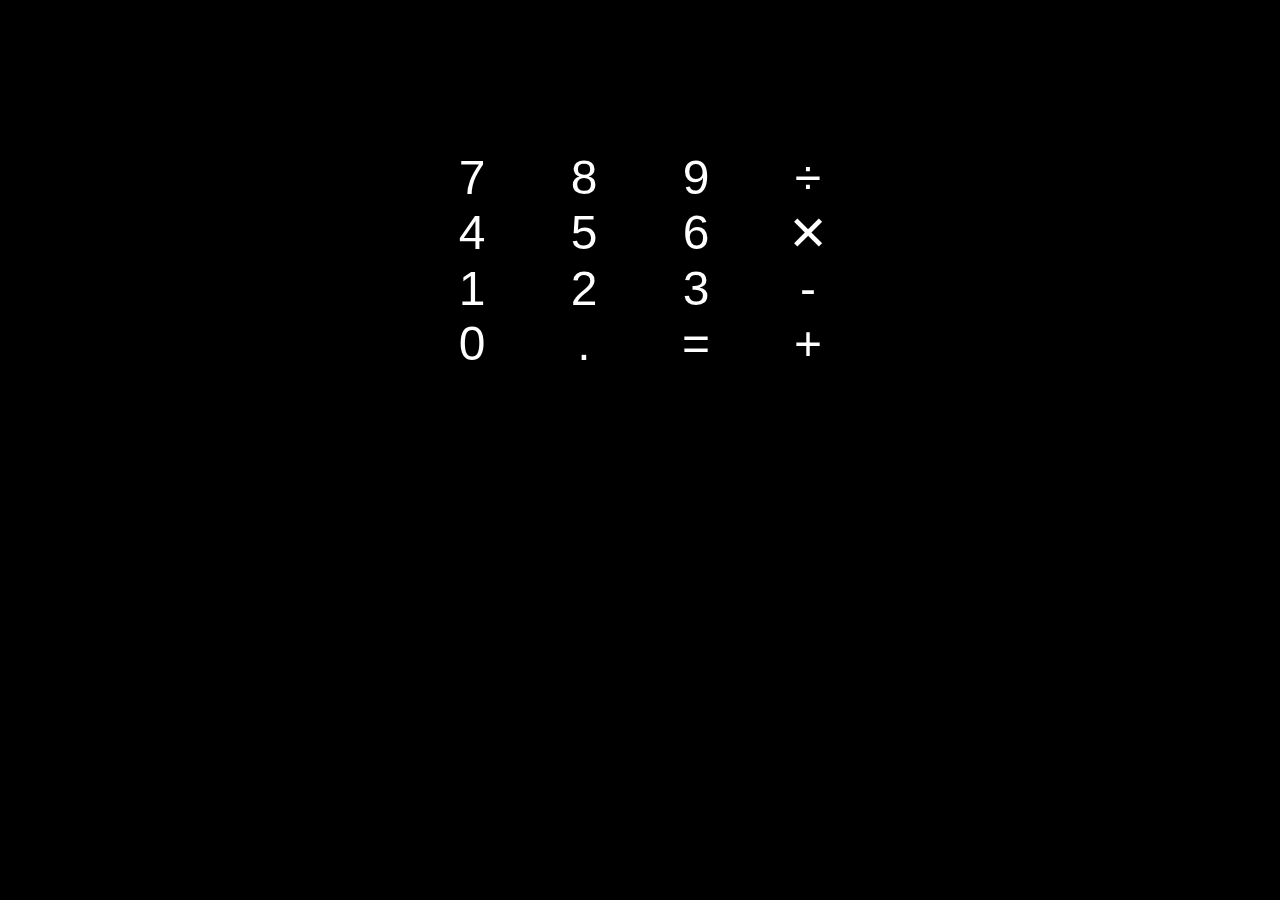
<file: index.html>
<!DOCTYPE html>
<html>
<head>
    <meta charset="utf-8" />
    <title>Fun Calculator</title>
    <meta name="viewport" content="width=device-width, initial-scale=1">
    <link rel="stylesheet" href="css/style.css">
</head>
<body>
    <div class="wrap">
        <div class="gridParent calculator">
            <div class="display">0</div>
            <div class="btn7"><span class="btn">7</span></div>
            <div class="btn8"><span class="btn">8</span></div>
            <div class="btn9"><span class="btn">9</span></div>
            <div class="btnDivide"><span class="btn">&#xf7</span></div>
            <div class="btn4"><span class="btn">4</span></div>
            <div class="btn5"><span class="btn">5</span></div>
            <div class="btn6"><span class="btn">6</span></div>
            <div class="btnMultiply"><span class="btn">&#10005</span></div>
            <div class="btn1"><span class="btn">1</span></div>
            <div class="btn2"><span class="btn">2</span></div>
            <div class="btn3"><span class="btn">3</span></div>
            <div class="btnMinus"><span class="btn">-</span></div>
            <div class="btn0"><span class="btn">0</span></div>
            <div class="btnPeriod"><span class="btn">.</span></div>
            <div class="btnEqual"><span class="btn">=</span></div>
            <div class="btnPlus"><span class="btn">+</span></div>
        </div>
    </div>
    <script src="https://ajax.googleapis.com/ajax/libs/jquery/3.3.1/jquery.min.js"></script>
    <script src="js/main.js"></script>
</body>
</html>
</file>
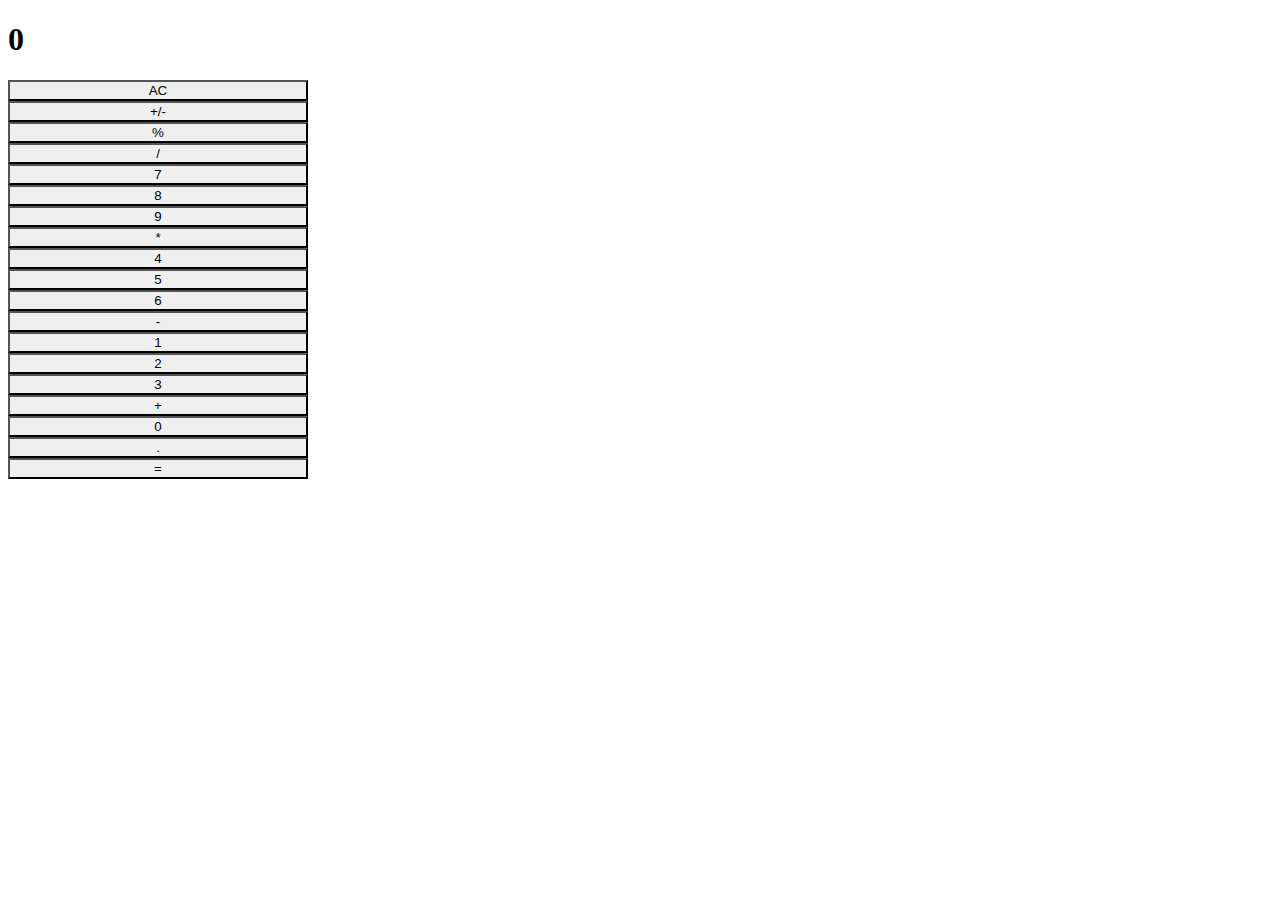
<file: jsCalculator.html>
<!DOCTYPE html>
<html lang="en" dir="ltr">
  <head>
    <meta charset="utf-8">
    <meta name="viewport" content="width=device-width, initial-scale=1, shrink-to-fit=no">
    <title>Calculator</title>
    <link rel="stylesheet" href="https://stackpath.bootstrapcdn.com/bootstrap/4.1.3/css/bootstrap.min.css" integrity="sha384-MCw98/SFnGE8fJT3GXwEOngsV7Zt27NXFoaoApmYm81iuXoPkFOJwJ8ERdknLPMO" crossorigin="anonymous">

    <style media="screen">
      .keyBtn {
        width: 100%;
        height: 100%;
        /* margin: 1px; */
      }
      .btn-dark {
        border-radius: 0 !important;
        outline: none !important;
        box-shadow: none !important;
      }
    </style>
  </head>
  <body>
    <div class="container" style="max-width: 300px;">
      <div class="row no-gutters">
        <div class="col col-sm">
          <h1>0</h1>
        </div>
      </div>
      <div class="row no-gutters">
        <div class="col col-sm">
          <button type="button" id="acBtn" class="btn btn-dark keyBtn">AC</button>
        </div>
        <div class="col col-sm">
          <button type="button" id="plusMinusBtn" class="btn btn-dark keyBtn">+/-</button>
        </div>
        <div class="col col-sm">
          <button type="button" id="percentBtn" class="btn btn-dark keyBtn">%</button>
        </div>
        <div class="col col-sm">
          <button type="button" id="divideBtn" class="btn btn-dark keyBtn">/</button>
        </div>
      </div>
      <div class="row no-gutters">
        <div class="col col-sm">
          <button type="button" id="sevenBtn" class="btn btn-dark keyBtn">7</button>
        </div>
        <div class="col col-sm">
          <button type="button" id="eightBtn" class="btn btn-dark keyBtn">8</button>
        </div>
        <div class="col col-sm">
          <button type="button" id="nineBtn" class="btn btn-dark keyBtn">9</button>
        </div>
        <div class="col col-sm">
          <button type="button" id="multiplyBtn" class="btn btn-dark keyBtn">*</button>
        </div>
      </div>
      <div class="row no-gutters">
        <div class="col col-sm">
          <button type="button" id="fourBtn" class="btn btn-dark keyBtn">4</button>
        </div>
        <div class="col col-sm">
          <button type="button" id="fiveBtn" class="btn btn-dark keyBtn">5</button>
        </div>
        <div class="col col-sm">
          <button type="button" id="sixBtn" class="btn btn-dark keyBtn">6</button>
        </div>
        <div class="col col-sm">
          <button type="button" id="minusBtn" class="btn btn-dark keyBtn">-</button>
        </div>
      </div>
      <div class="row no-gutters">
        <div class="col col-sm">
          <button type="button" id="oneBtn" class="btn btn-dark keyBtn">1</button>
        </div>
        <div class="col col-sm">
          <button type="button" id="twoBtn" class="btn btn-dark keyBtn">2</button>
        </div>
        <div class="col col-sm">
          <button type="button" id="threeBtn" class="btn btn-dark keyBtn">3</button>
        </div>
        <div class="col col-sm">
          <button type="button" id="plusBtn" class="btn btn-dark keyBtn">+</button>
        </div>
      </div>
      <div class="row no-gutters">
        <div class="col col-sm-6">
          <button type="button" id="zeroBtn" class="btn btn-dark keyBtn">0</button>
        </div>
        <div class="col col-sm">
          <button type="button" id="periodBtn" class="btn btn-dark keyBtn">.</button>
        </div>
        <div class="col col-sm">
          <button type="button" id="equalBtn" class="btn btn-dark keyBtn">=</button>
        </div>
      </div>

    </div>

    <script type="text/javascript">
      // **********************Event Listeners************************************
      document.getElementById('zeroBtn').onclick = function() {
        calculatorLogic(Number(0));
      };

      // **********************End of event Listeners************************************

      function calculatorLogic(value) {
        console.log(value);
      }





    </script>
    <script src="https://code.jquery.com/jquery-3.3.1.slim.min.js" integrity="sha384-q8i/X+965DzO0rT7abK41JStQIAqVgRVzpbzo5smXKp4YfRvH+8abtTE1Pi6jizo" crossorigin="anonymous"></script>
    <script src="https://cdnjs.cloudflare.com/ajax/libs/popper.js/1.14.3/umd/popper.min.js" integrity="sha384-ZMP7rVo3mIykV+2+9J3UJ46jBk0WLaUAdn689aCwoqbBJiSnjAK/l8WvCWPIPm49" crossorigin="anonymous"></script>
    <script src="https://stackpath.bootstrapcdn.com/bootstrap/4.1.3/js/bootstrap.min.js" integrity="sha384-ChfqqxuZUCnJSK3+MXmPNIyE6ZbWh2IMqE241rYiqJxyMiZ6OW/JmZQ5stwEULTy" crossorigin="anonymous"></script>
  </body>
</html>
</file>
<file: css/style.css>
* {
    box-sizing: border-box;
}

html, body {
    height: 100%;
    overflow: hidden;
    background-color: #000000;
}

body {
    margin: 0;
    font-family: arial, sans-serif;
}

.calculator {
    width: 35vw;
    margin: 0 auto;
}

.gridParent {
    display: grid;
    grid-template-columns: repeat(4, 1fr);
    text-align: center;
}

.display {
    height: 150px;
}

.btn {
    filter: invert(100%);
    font-size: 3em;
    /* border: solid 1px black;
    border-radius: 50%;
    padding: 20px; */
}

/* GRID */
.display {
    grid-column: 1 / -1;
}
</file>
